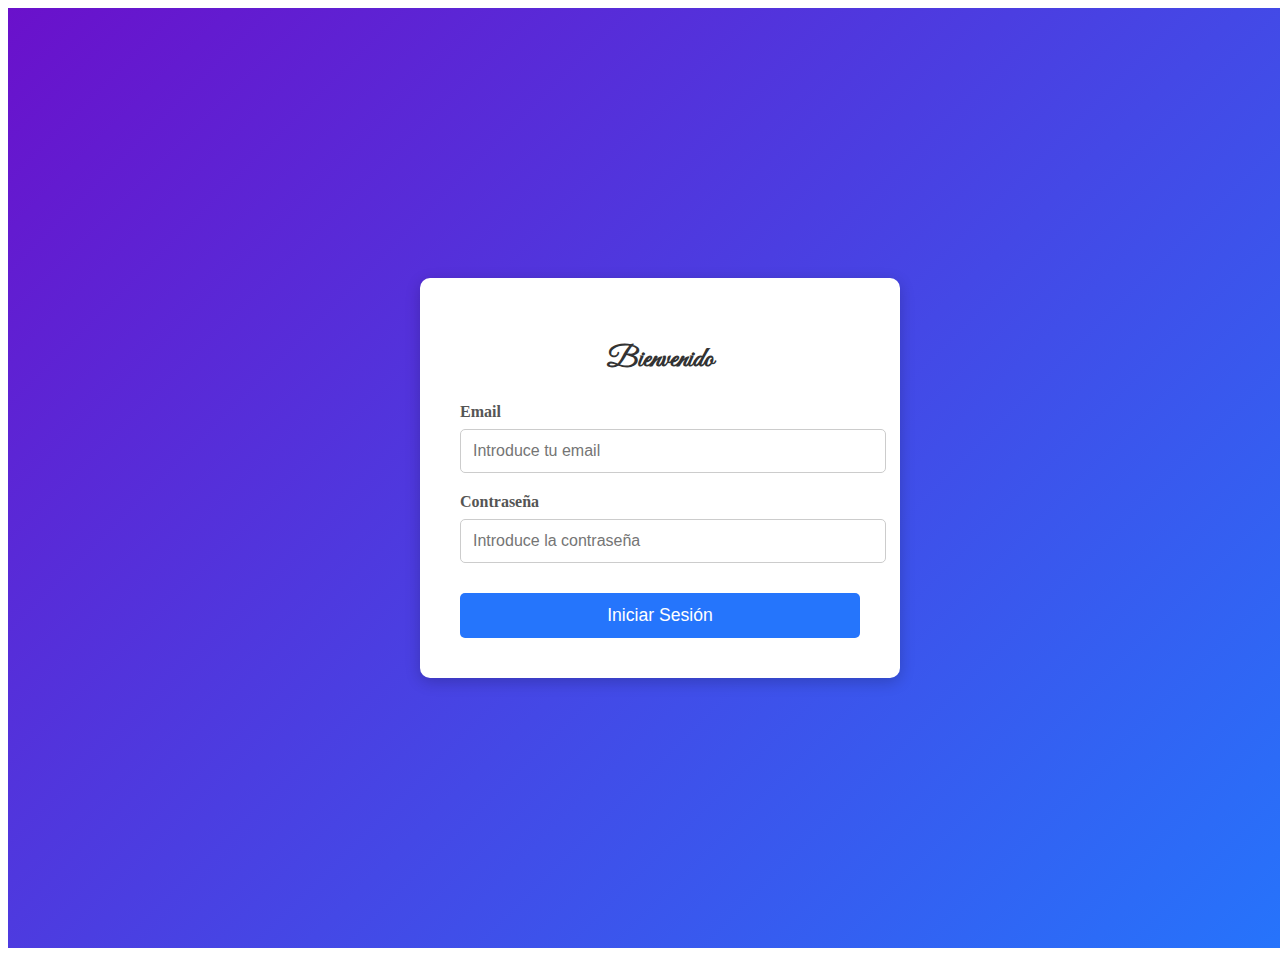
<file: index.html>
<!DOCTYPE html>
<html lang="es">
  <head>
    <meta charset="UTF-8" />
    <meta name="viewport" content="width=device-width, initial-scale=1.0" />
    <title>Login con Clave Estática</title>
    <link rel="stylesheet" href="login.css" />
  </head>
  <body>
    <section class="login-container">
      <div class="login-box">
        <h2>Bienvenido</h2>

        <form onsubmit="return validarLogin(event);">
          <div class="input-group">
            <label for="email">Email</label>
            <input
              type="email"
              id="email"
              name="email"
              placeholder="Introduce tu email"
              required
            />
          </div>

          <div class="input-group">
            <label for="password">Contraseña</label>
            <input
              type="password"
              id="password"
              name="password"
              placeholder="Introduce la contraseña"
              required
            />
          </div>

          <button type="submit" class="login-button">Iniciar Sesión</button>
        </form>
      </div>
    </section>

    <script src="login.js"></script>
     
  </body>
</html>
</file>
<file: login.css>
@import url("https://fonts.googleapis.com/css2?family=Great+Vibes&family=Outfit:wght@100..900&display=swap");

/* Contenedor principal: Centra el formulario */
.login-container {
  display: flex;
  justify-content: center;
  align-items: center;
  min-height: 100vh;
  width: 100%;
  /* Fondo atractivo para la vista de escritorio */
  background: linear-gradient(135deg, #6a11cb 0%, #2575fc 100%);
  padding: 1.25rem; /* 20px de padding */
}

/* La caja del formulario */
.login-box {
  background: white;
  padding: 2.5rem; /* 40px */
  border-radius: 0.625rem; /* 10px */
  box-shadow: 0 0.25rem 0.9375rem rgba(0, 0, 0, 0.2); /* Sombra */
  width: 100%;
  max-width: 25rem; /* 400px, el ancho máximo */
  text-align: center;
}

.login-box h2 {
  margin-bottom: 1.5625rem; /* 25px */
  color: #333;
  font-size: 1.8rem;
  font-family: "Great Vibes", cursive;
}

/* División para agrupar Label e Input */
.input-group {
  margin-bottom: 1.25rem; /* 20px */
  text-align: left;
}

.input-group label {
  display: block;
  margin-bottom: 0.5rem; /* 8px */
  font-weight: bold;
  color: #555;
}

.input-group input {
  width: 100%;
  padding: 0.75rem; /* 12px */
  border: 1px solid #ccc;
  border-radius: 0.3125rem; /* 5px */
  font-size: 1rem;
  transition: border-color 0.3s;
}

.input-group input:focus {
  border-color: #2575fc;
  outline: none;
}

/* Estilo del botón */
.login-button {
  width: 100%;
  padding: 0.75rem; /* 12px */
  border: none;
  border-radius: 0.3125rem; /* 5px */
  background-color: #2575fc;
  color: white;
  font-size: 1.1rem;
  cursor: pointer;
  transition: background-color 0.3s ease;
  margin-top: 0.625rem; /* 10px */
}

.login-button:hover {
  background-color: #0e63e2;
}

@media (max-width: 600px) {
  .login-container {
    padding: 0;
    background: #fff;
    align-items: flex-start;
    min-height: auto;
  }

  .login-box {
    padding: 1.5rem;
    margin-top: 2rem;
    width: 100%;
    max-width: 100%;
    box-shadow: none;
    border-radius: 0;
    border: none;
  }

  .login-box h2 {
    font-size: 1.7rem;
    text-align: left;
  }

  .input-group input {
    padding: 1rem;
  }
}
</file>
